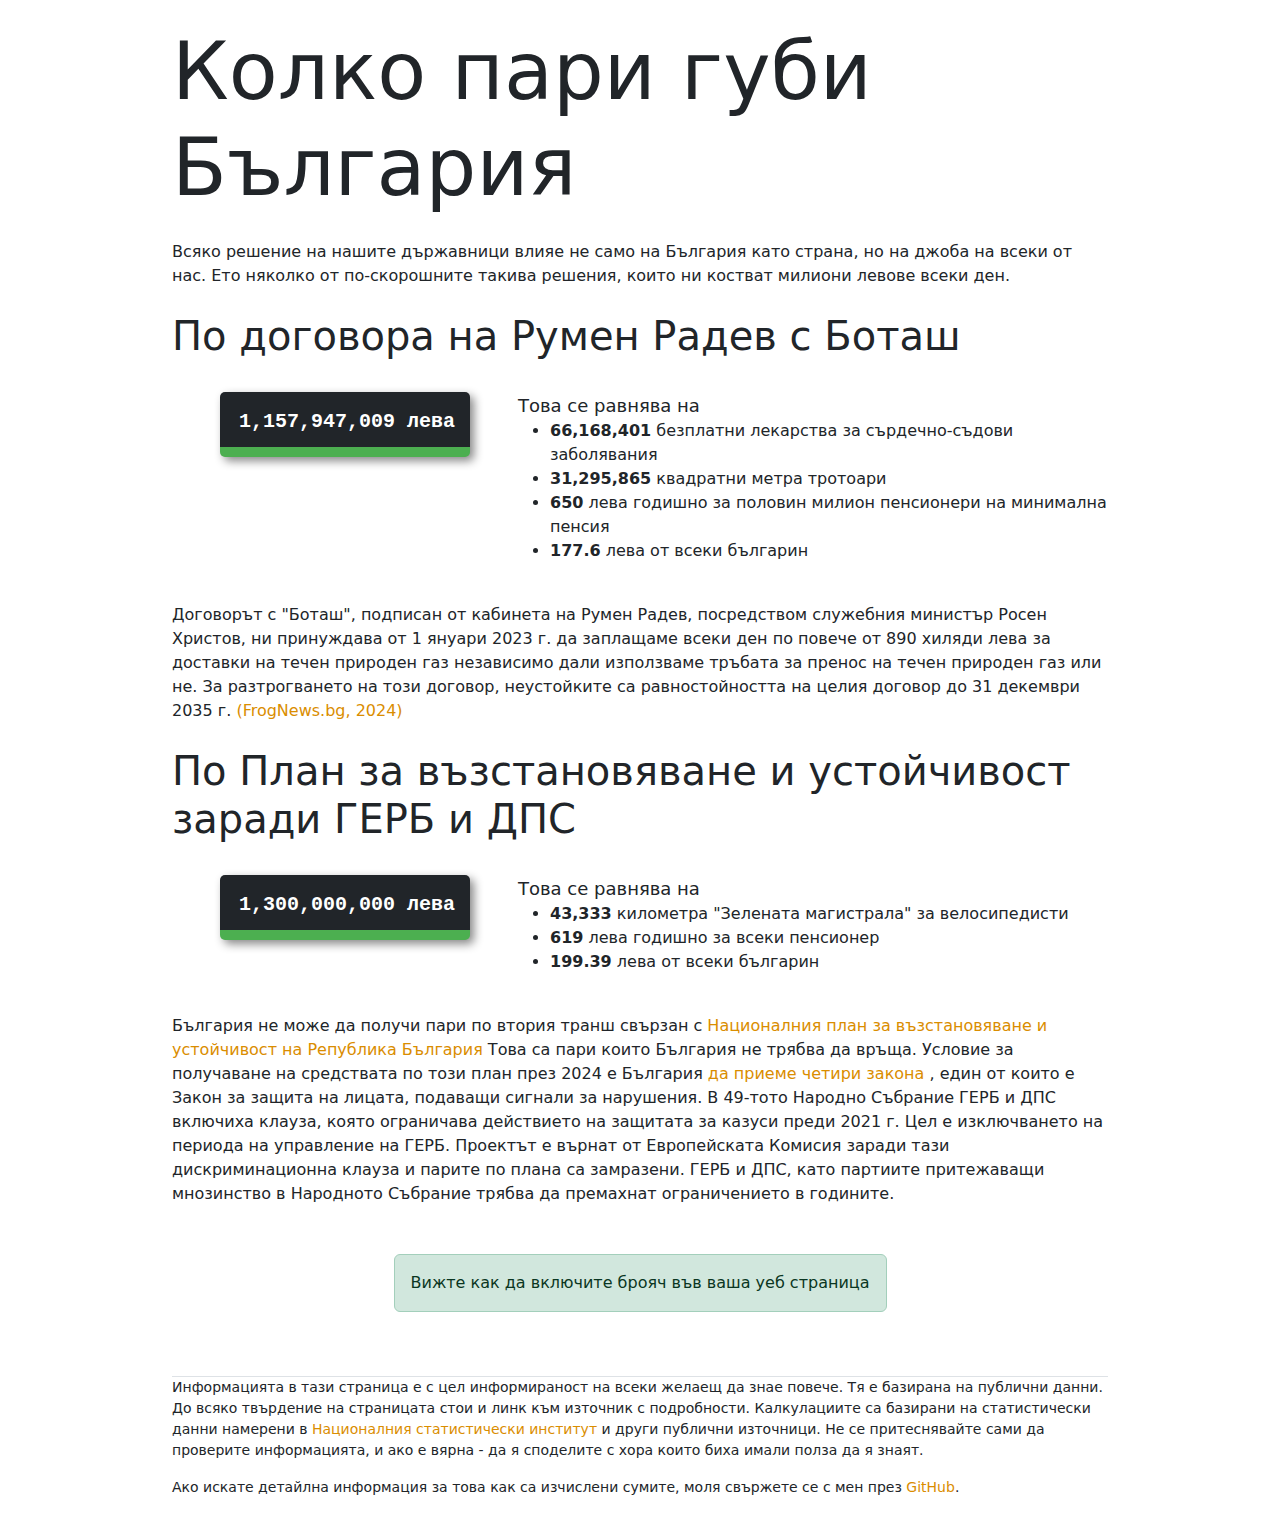
<file: index.html>
<!DOCTYPE html>
<html>

<head>
    <title>Колко пари губи България</title>
    <link href="https://cdn.jsdelivr.net/npm/bootstrap@5.3.3/dist/css/bootstrap.min.css" rel="stylesheet" integrity="sha384-QWTKZyjpPEjISv5WaRU9OFeRpok6YctnYmDr5pNlyT2bRjXh0JMhjY6hW+ALEwIH" crossorigin="anonymous">
    <link rel="stylesheet" type="text/css" href="main.css?v=0.3">
    <link rel="stylesheet" type="text/css" href="widget.css?v=0.3">

    <script src="main.js?v=0.2"></script>
</head>

<body>
    <div class="container" style="max-width: 960px;">

        <h1 class="display-1 my-4">Колко пари губи България</h1>
        <div>
            Всяко решение на нашите държавници влияе не само на България като страна, но на джоба на всеки от нас.
            Ето няколко от по-скорошните такива решения, които ни костват милиони левове всеки ден.
        </div>

        <h2 class="display-6 mt-4">По договора на Румен Радев с Боташ</h2>
        <div class="d-flex justify-content-between align-items-start">
            <div class="counter my-4 ms-5 hover-text">
                <strong id="botas-total">-</strong>
                <span>лева</span>
                <span class="tooltip-text">Това е сумата, която България е платила по договора с Боташ до този момент</span>
            </div>
            <div class="flex-grow-1 my-4 ms-5">
                <div class="sub-title">Това се равнява на</div>
                <ul>
                    <li>
                        <strong id="botas-medication">-</strong>
                        <span>безплатни лекарства за сърдечно-съдови заболявания</span>
                    </li>
                    <li>
                        <strong id="botas-sidewalks">-</strong>
                        <span>квадратни метра тротоари</span>
                    </li>
                    <li>
                        <strong id="botas-pensioners">-</strong>
                        <span>лева годишно за половин милион пенсионери на минимална пенсия</span>
                    </li>
                    <li>
                        <strong id="botas-per-capita">-</strong>
                        <span>лева от всеки българин</span>
                    </li>
                </ul>
            </div>
        </div>
        <div>
            <div>
                Договорът с "Боташ", подписан от кабинета на Румен Радев, посредством служебния министър Росен Христов,
                ни принуждава от 1 януари 2023 г. да заплащаме всеки ден по повече от 890 хиляди лева за доставки на течен
                природен газ независимо дали използваме тръбата за пренос на течен природен газ или не. За разтрогването
                на този договор, неустойките са равностойността на целия договор до 31 декември 2035 г.
                <a href="https://frognews.bg/files/57_aismo_na_al_aalinov_do_a_alateva_s_prilozheno_ap_240411_105723.pdf" target="_blank">(FrogNews.bg, 2024)</a>
            </div>
        </div>


        <h2 class="display-6 mt-4">По План за възстановяване и устойчивост заради ГЕРБ и ДПС</h2>
        <div class="d-flex justify-content-between align-items-start">
            <div class="counter my-4 ms-5 hover-text">
                <strong id="amount-nrrp">-</strong>
                <span>лева</span>
                <span class="tooltip-text">Пропусната сума по втори транш на Плана за възстановяване и устойчивост</span>
            </div>
            <div class="flex-grow-1 my-4 ms-5">
                <div class="sub-title">Това се равнява на</div>
                <ul>
                    <li>
                        <strong id="amount-green-highway" class="">-</strong>
                        <span>километра "Зелената магистрала" за велосипедисти</span>
                    </li>
                    <li>
                        <strong id="nnrp-pensioners">-</strong>
                        <span>лева годишно за всеки пенсионер</span>
                    </li>
                    <li>
                        <strong id="nrrp-per-capita">-</strong>
                        <span>лева от всеки българин</span>
                    </li>
                </ul>
            </div>
        </div>
        <div>
            <div>
                България не може да получи пари по втория транш свързан с
                <a href="https://www.mlsp.government.bg/natsionalen-plan-za-vzstanovyavane" target="_blank">
                    Националния план за възстановяване и устойчивост на Република България
                </a>
                Това са пари които България не трябва да връща. Условие за получаване на средствата по този план през 2024 е България
                <a href="https://www.bgonair.bg/a/2-bulgaria/343001-gubim-13-mlrd-lv-ako-ns-ne-prieme-speshno-4-zakonodatelni-merki-po-pvu" target="_blank">
                    да приеме четири закона
                </a>
                , един от които е Закон за защита на лицата, подаващи сигнали за нарушения. В 49-тото Народно Събрание ГЕРБ и ДПС включиха
                клауза, която ограничава действието на защитата за казуси преди 2021 г. Цел е изключването на периода на управление на ГЕРБ.
                Проектът е върнат от Европейската Комисия заради тази дискриминационна клауза и парите по плана са замразени. ГЕРБ и ДПС,
                като партиите притежаващи мнозинство в Народното Събрание трябва да премахнат ограничението в годините.
            </div>
        </div>

        <div class="d-flex justify-content-center">
            <a href="./examples.html" style="text-decoration: none;" title="Кликнете за да разберете как">
                <div class="alert alert-success mt-5" role="alert">
                    Вижте как да включите брояч във ваша уеб страница
                </div>
            </a>
        </div>
    </div>

    <footer class="container" style="max-width: 960px;">
        <div class="small mt-5 border-top">
            Информацията в тази страница е с цел информираност на всеки желаещ да знае повече. Тя е базирана на публични данни.
            До всяко твърдение на страницата стои и линк към източник с подробности. Калкулациите са базирани на статистически данни
            намерени в <a href="https://www.nsi.bg/">Националния статистически институт</a> и други публични източници.
            Не се притеснявайте сами да проверите информацията, и ако е вярна - да я споделите с хора които биха имали полза да я знаят.
        </div>
        <div class="small my-3">
            Ако искате детайлна информация за това как са изчислени сумите, моля свържете се с мен през <a href="https://github.com/miroj" target="_blank">GitHub</a>.
        </div>
    </footer>
</body>

</html>
</file>
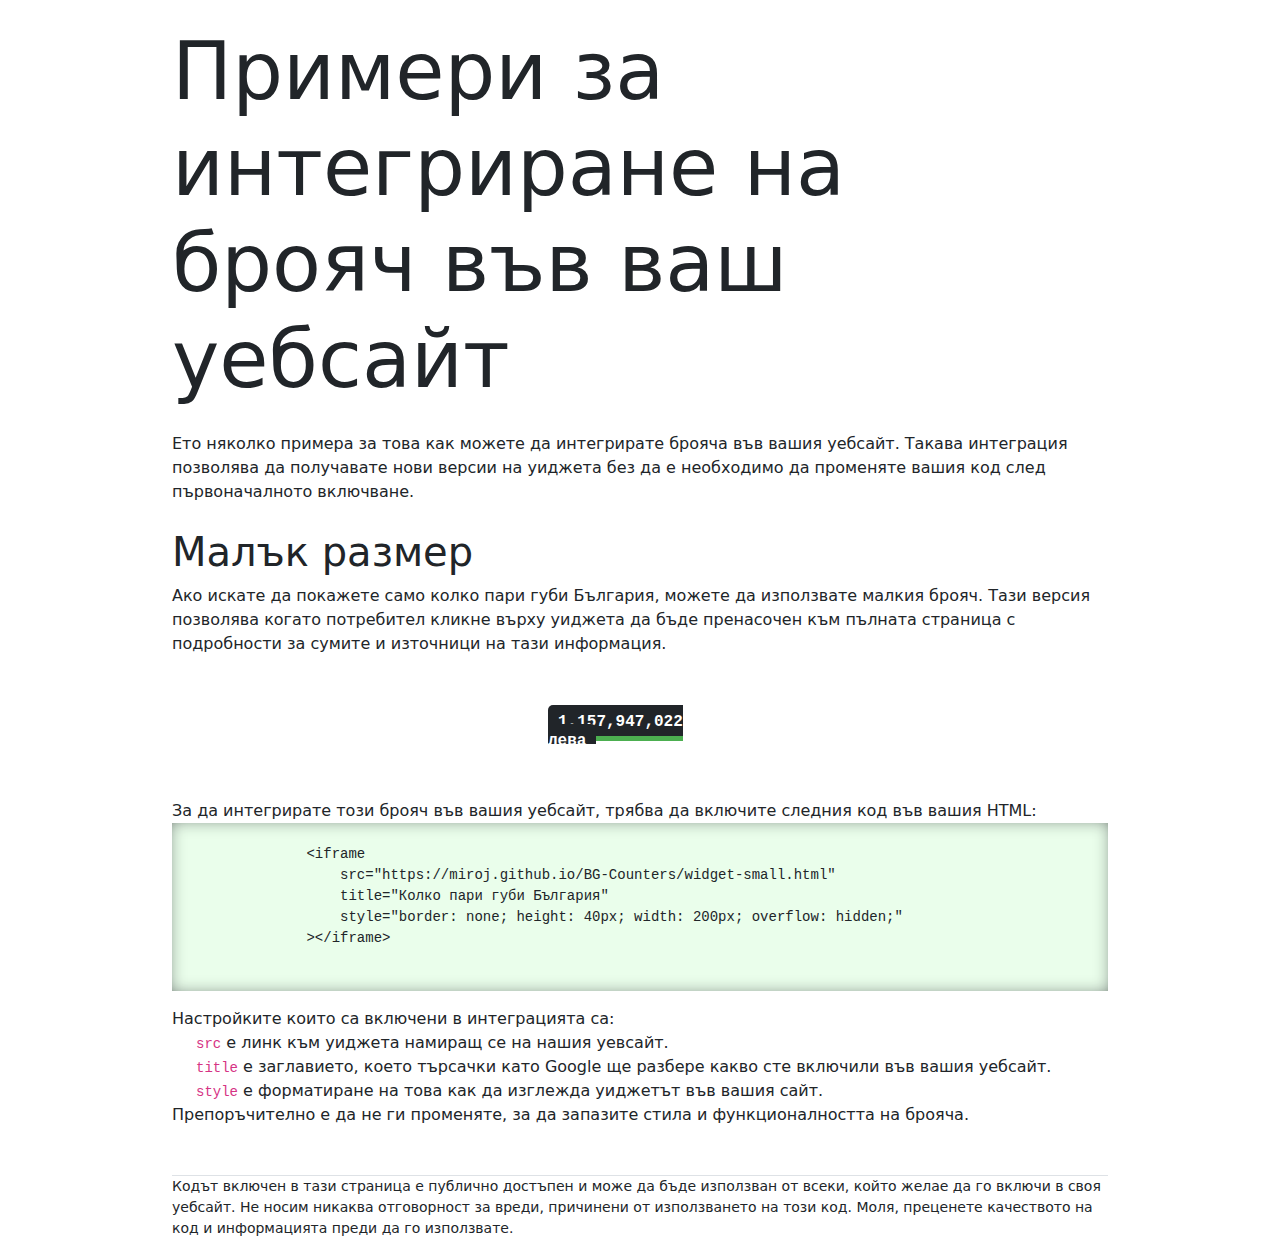
<file: examples.html>
<!DOCTYPE html>
<html>

<head>
    <title>Widget examples</title>

    <link href="https://cdn.jsdelivr.net/npm/bootstrap@5.3.3/dist/css/bootstrap.min.css" rel="stylesheet" integrity="sha384-QWTKZyjpPEjISv5WaRU9OFeRpok6YctnYmDr5pNlyT2bRjXh0JMhjY6hW+ALEwIH" crossorigin="anonymous">
    <link rel="stylesheet" type="text/css" href="main.css?v=0.3">
</head>

<body>
    <div class="container" style="max-width: 960px;">
        <h1 class="display-1 my-4">Примери за интегриране на брояч във ваш уебсайт</h1>
        <div>
            Ето няколко примера за това как можете да интегрирате брояча във вашия уебсайт. Такава интеграция позволява да получавате
            нови версии на уиджета без да е необходимо да променяте вашия код след първоначалното включване.
        </div>

        <h2 class="display-6 mt-4">Малък размер</h2>
        <div>
            Ако искате да покажете само колко пари губи България, можете да използвате малкия брояч.
            Тази версия позволява когато потребител кликне върху уиджета да бъде пренасочен към пълната страница с подробности
            за сумите и източници на тази информация.
        </div>
        <div class="text-center my-5">
            <iframe src="./widget-small.html" title="Колко пари губи България" style="border: none; height: 40px; width: 200px; overflow: hidden;"></iframe>
        </div>
        <div>
            За да интегрирате този брояч във вашия уебсайт, трябва да включите следния код във вашия HTML:
        </div>
        <pre>
            <code>
                &lt;iframe
                    src="https://miroj.github.io/BG-Counters/widget-small.html"
                    title="Колко пари губи България"
                    style="border: none; height: 40px; width: 200px; overflow: hidden;"
                &gt;&lt;/iframe&gt;
            </code>
        </pre>
        <div>
            Настройките които са включени в интеграцията са:
        </div>
        <div class="ms-4">
            <code>src</code> е линк към уиджета намиращ се на нашия уевсайт.<br>
            <code>title</code> е заглавието, което търсачки като Google ще разбере какво сте включили във вашия уебсайт.<br>
            <code>style</code> е форматиране на това как да изглежда уиджетът във вашия сайт.<br>
        </div>

        <div>
            Препоръчително е да не ги променяте, за да запазите стила и функционалността на брояча.
        </div>
    </div>

    <footer class="container" style="max-width: 960px;">
        <div class="small mt-5 border-top">
            Кодът включен в тази страница е публично достъпен и може да бъде използван от всеки, който желае да го включи в своя уебсайт.
            Не носим никаква отговорност за вреди, причинени от използването на този код. Моля, преценете качеството на код и информацията
            преди да го използвате.
        </div>
    </footer>
</body>

</html>
</file>
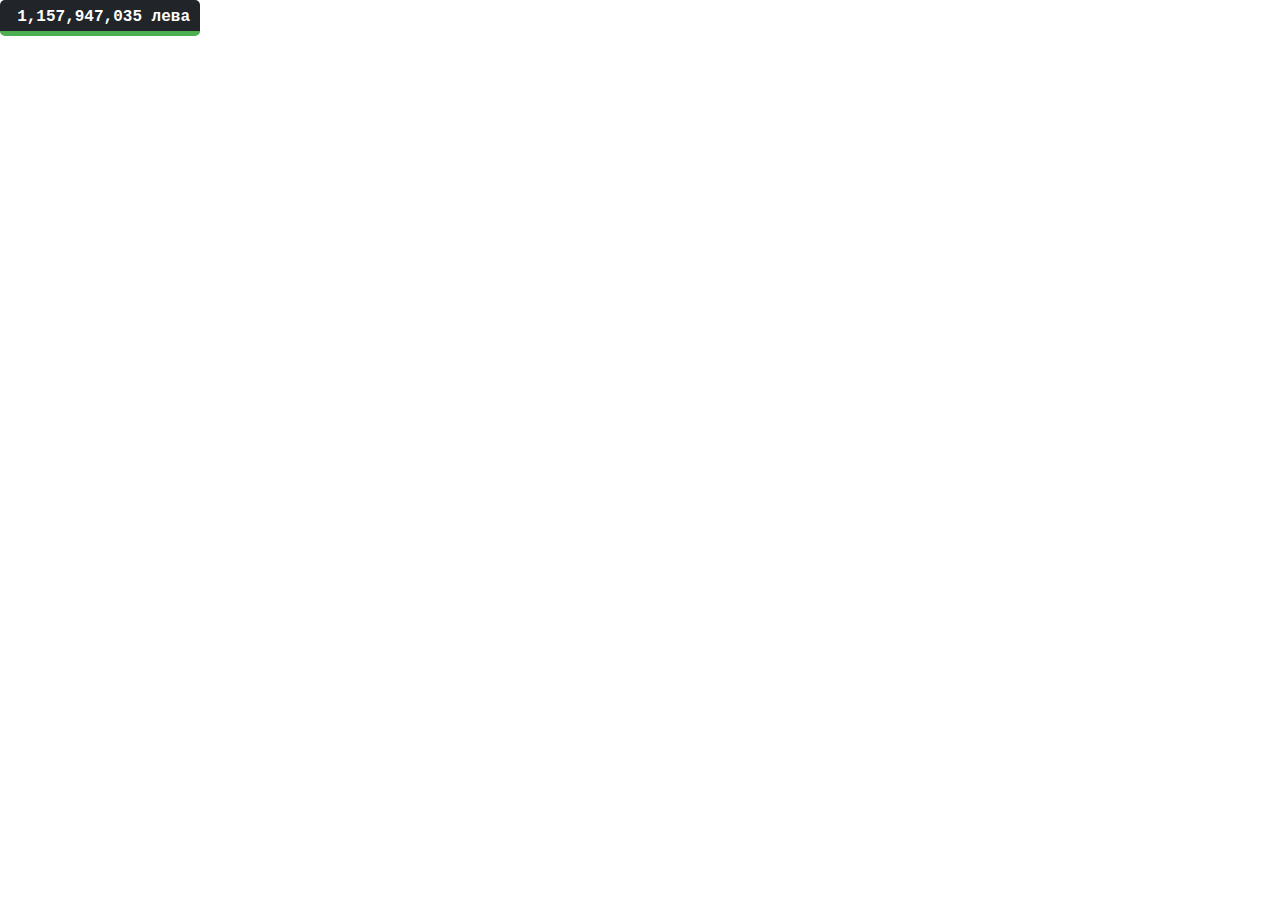
<file: widget-full.html>
<!DOCTYPE html>
<html>

<head>
    <title>Колко пари губи България</title>
    <style>
        body {
            margin: 0;
        }
        .counter {
            color: #fff;
            background-color: #212529;
            font-size: 16px;
            font-weight: bold;
            font-family: 'Courier New', Courier, monospace;
            text-align: right;
            border-radius: 5px;
            padding: 8px 10px 5px;
            min-width: 180px;
            border-bottom: solid 5px #4caf50;
        }
        a.counter {
            text-decoration: none;
        }

        .hover-text {
            position: relative;
            display: inline-block;
        }

        .hover-text .tooltip-text {
            visibility: hidden;
            opacity: 0;
            position: absolute;
            top: -50px;
            left: 0;
            min-width: 180px;
            font-size: 12px;
            font-family: 'Segoe UI', 'Open Sans', 'Helvetica Neue', sans-serif;
            font-weight: 400;
            text-align: left;
            background-color: #2d682f;
            border-bottom-left-radius: 5px;
            border-bottom-right-radius: 5px;
            box-shadow: 4px 4px 10px #888;
            border-bottom: solid 5px #4caf50;
            color: #fff;
            padding: 5px 5px 5px 10px;
            z-index: 1;
            transition: opacity 1s, top 0.5s;
        }

            .hover-text:hover .tooltip-text {
                top: 31px;
                visibility: visible;
                opacity: 1;
            }

            .hover-text .tooltip-text ul {
                text-indent: -15px;
                list-style-type: none;
                padding-inline-start: 15px;
            }

    </style>
    <script>
        const startDateBotas = new Date('2023-01-01');
        const amountBotasPerDay = 9.145 * 53_200 * 1.83; // leva per day
        const amountPerSecond = amountBotasPerDay / (24 * 60 * 60); // leva per second
        const bgPopulation = 6_519_789;

        setInterval(() => {
            const currentBotasAmount = calculateBotasAmounts();

            // Set the amount of BOTAS
            const divCounter = document.getElementById('botas-total');
            if (divCounter) {
                divCounter.innerHTML = currentBotasAmount.toLocaleString();
            }
            // Set the amount of medication
            const divMedication = document.getElementById('botas-medication');
            if (divMedication) {
                const medicationUnits = Math.round(currentBotasAmount / 17.5);
                divMedication.innerHTML = medicationUnits.toLocaleString();
            }
            // Set the amount of sidewalks
            const divSidewalks = document.getElementById('botas-sidewalks');
            if (divSidewalks) {
                const sidewalks = Math.round(currentBotasAmount / 37);
                divSidewalks.innerHTML = sidewalks.toLocaleString();
            }
            // Set amount for pensioners
            const divBotasPensioners = document.getElementById('botas-pensioners');
            if (divBotasPensioners) {
                const pensioners = Math.round((amountBotasPerDay * 365) / 500_000);
                divBotasPensioners.innerHTML = pensioners.toLocaleString();
            }
        }, 200);

        const calculateBotasAmounts = () => {
            const now = new Date();
            const elapsedSeconds = Math.abs(now.getTime() - startDateBotas.getTime()) / 1000;

            return Math.round(amountPerSecond * elapsedSeconds);
        };
    </script>
</head>

<body>
    <div>
        <a class="counter hover-text" href="https://miroj.github.io/BG-Counters/" target="_blank">
            <strong id="botas-total">-</strong>
            <span>лева</span>
            <div class="tooltip-text">
                Това е сумата, която България е платила до този момент по договора с "Боташ", подписан от кабинета на Румен Радев, посредством служебния министър Росен Христов. Това се равнява на:
                <ul>
                    <li>
                        <strong id="botas-medication">-</strong>
                        <span>безплатни лекарства за сърдечно-съдови заболявания</span>
                    </li>
                    <li>
                        <strong id="botas-sidewalks">-</strong>
                        <span>квадратни метра тротоари</span>
                    </li>
                    <li>
                        <strong id="botas-pensioners">-</strong>
                        <span>лева годишно за половин милион пенсионери на минимална пенсия</span>
                    </li>
                </ul>
            </div>
        </a>
    </div>
</body>

</html>
</file>
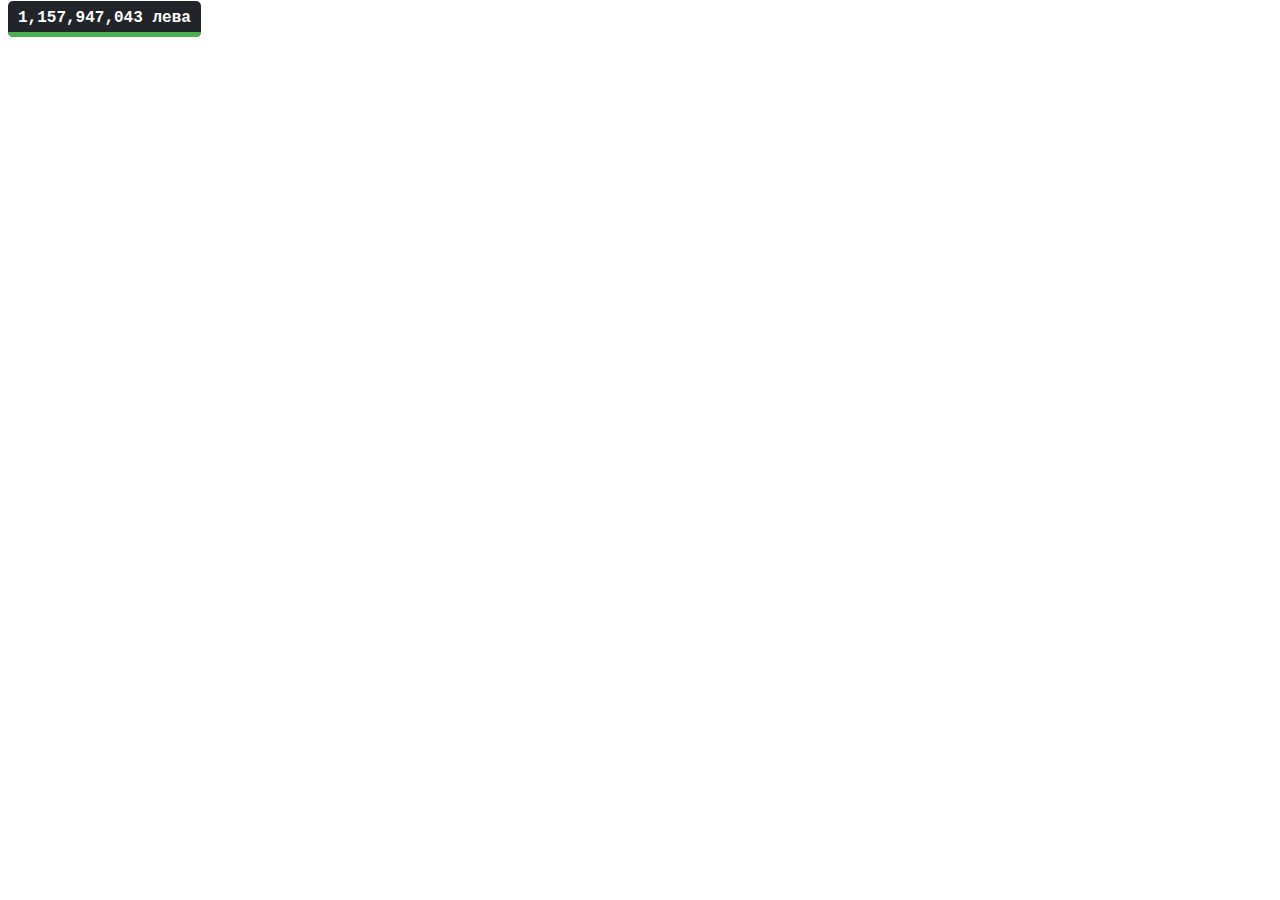
<file: widget-small.html>
<!DOCTYPE html>
<html>

<head>
    <title>Колко пари губи България</title>
    <style>
        .counter {
            color: #fff;
            background-color: #212529;
            font-size: 16px;
            font-weight: bold;
            font-family: 'Courier New', Courier, monospace;
            text-align: right;
            text-decoration: none;
            border-radius: 5px;
            padding: 8px 10px 5px;
            min-width: 180px;
            border-bottom: solid 5px #4caf50;
        }

    </style>
    <script>
        const startDateBotas = new Date('2023-01-01');
        const amountBotasPerDay = 9.145 * 53_200 * 1.83; // leva per day
        const amountPerSecond = amountBotasPerDay / (24 * 60 * 60); // leva per second
        const bgPopulation = 6_519_789;

        setInterval(() => {
            const currentBotasAmount = calculateBotasAmounts();

            // Set the amount of BOTAS
            const divCounter = document.getElementById('botas-total');
            if (divCounter) {
                divCounter.innerHTML = currentBotasAmount.toLocaleString();
            }
            // Set the amount of medication
            const divMedication = document.getElementById('botas-medication');
            if (divMedication) {
                const medicationUnits = Math.round(currentBotasAmount / 17.5);
                divMedication.innerHTML = medicationUnits.toLocaleString();
            }
            // Set the amount of sidewalks
            const divSidewalks = document.getElementById('botas-sidewalks');
            if (divSidewalks) {
                const sidewalks = Math.round(currentBotasAmount / 37);
                divSidewalks.innerHTML = sidewalks.toLocaleString();
            }
            // Set amount for pensioners
            const divBotasPensioners = document.getElementById('botas-pensioners');
            if (divBotasPensioners) {
                const pensioners = Math.round((amountBotasPerDay * 365) / 500_000);
                divBotasPensioners.innerHTML = pensioners.toLocaleString();
            }
        }, 200);

        const calculateBotasAmounts = () => {
            const now = new Date();
            const elapsedSeconds = Math.abs(now.getTime() - startDateBotas.getTime()) / 1000;

            return Math.round(amountPerSecond * elapsedSeconds);
        };
    </script>
</head>

<body>
    <div>
        <a class="counter hover-text" href="https://miroj.github.io/BG-Counters/" target="_blank" title="Кликнете за подробности">
            <strong id="botas-total">-</strong>
            <span>лева</span>
        </a>
    </div>
</body>

</html>
</file>
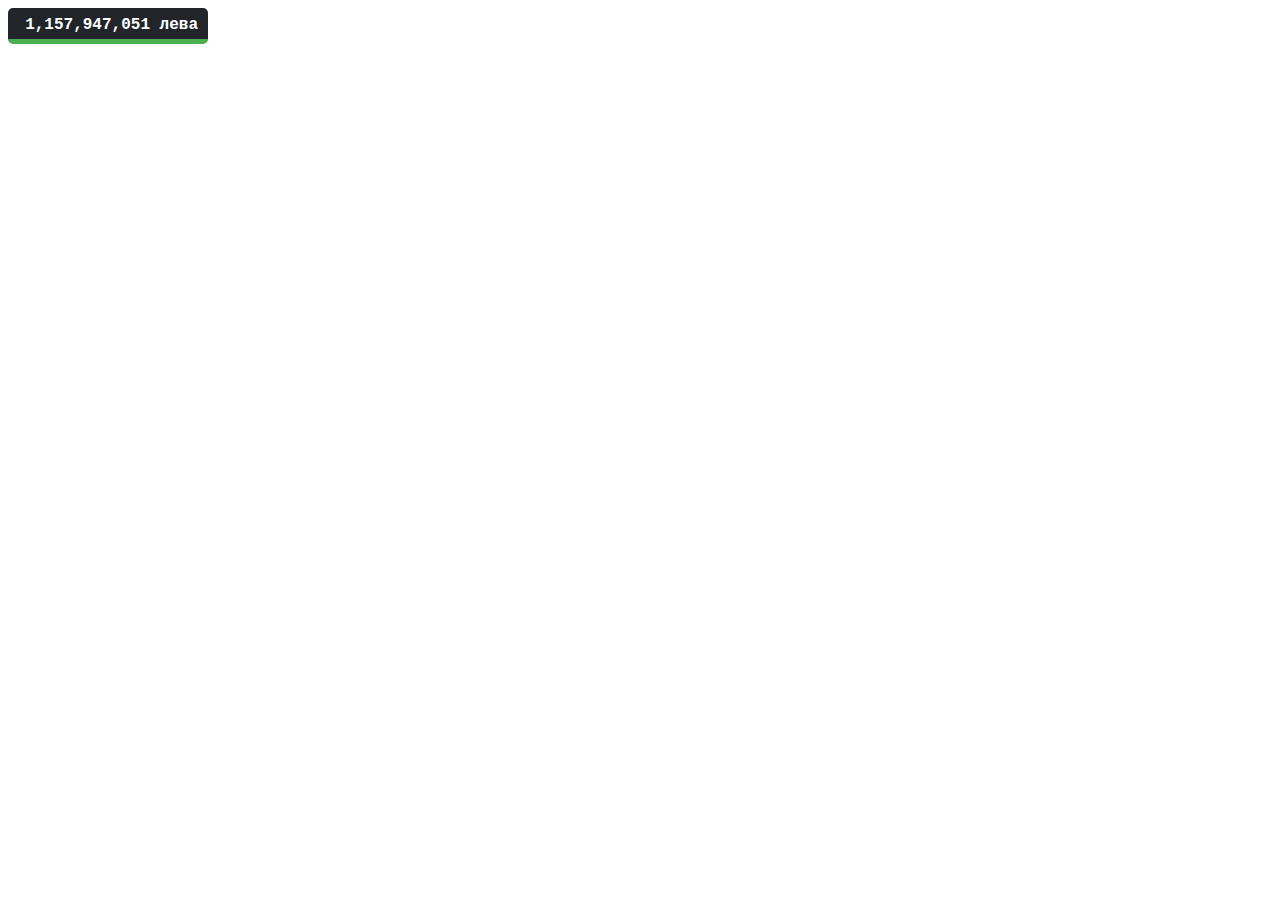
<file: widget.html>
<!DOCTYPE html>
<html>

<head>
    <title>Колко пари губи България</title>
    <style>
        .counter {
            color: #fff;
            background-color: #212529;
            font-size: 16px;
            font-weight: bold;
            font-family: 'Courier New', Courier, monospace;
            text-align: right;
            border-radius: 5px;
            padding: 8px 10px 5px;
            min-width: 180px;
            border-bottom: solid 5px #4caf50;
        }

        .hover-text {
            position: relative;
            display: inline-block;
        }

        .hover-text .tooltip-text {
            visibility: hidden;
            opacity: 0;
            position: absolute;
            top: -50px;
            left: 0;
            min-width: 180px;
            font-size: 12px;
            font-family: 'Segoe UI', 'Open Sans', 'Helvetica Neue', sans-serif;
            font-weight: 400;
            text-align: left;
            background-color: #2d682f;
            border-bottom-left-radius: 5px;
            border-bottom-right-radius: 5px;
            box-shadow: 4px 4px 10px #888;
            border-bottom: solid 5px #4caf50;
            color: #fff;
            padding: 5px 5px 5px 10px;
            z-index: 1;
            transition: opacity 1s, top 0.5s;
        }

            .hover-text:hover .tooltip-text {
                top: 31px;
                visibility: visible;
                opacity: 1;
            }

            .hover-text .tooltip-text ul {
                text-indent: -15px;
                list-style-type: none;
                padding-inline-start: 15px;
            }

    </style>
    <script>
        const startDateBotas = new Date('2023-01-01');
        const amountBotasPerDay = 9.145 * 53_200 * 1.83; // leva per day
        const amountPerSecond = amountBotasPerDay / (24 * 60 * 60); // leva per second
        const bgPopulation = 6_519_789;

        setInterval(() => {
            const currentBotasAmount = calculateBotasAmounts();

            // Set the amount of BOTAS
            const divCounter = document.getElementById('botas-total');
            if (divCounter) {
                divCounter.innerHTML = currentBotasAmount.toLocaleString();
            }
            // Set the amount of medication
            const divMedication = document.getElementById('botas-medication');
            if (divMedication) {
                const medicationUnits = Math.round(currentBotasAmount / 17.5);
                divMedication.innerHTML = medicationUnits.toLocaleString();
            }
            // Set the amount of sidewalks
            const divSidewalks = document.getElementById('botas-sidewalks');
            if (divSidewalks) {
                const sidewalks = Math.round(currentBotasAmount / 37);
                divSidewalks.innerHTML = sidewalks.toLocaleString();
            }
            // Set amount for pensioners
            const divBotasPensioners = document.getElementById('botas-pensioners');
            if (divBotasPensioners) {
                const pensioners = Math.round((amountBotasPerDay * 365) / 500_000);
                divBotasPensioners.innerHTML = pensioners.toLocaleString();
            }
        }, 200);

        const calculateBotasAmounts = () => {
            const now = new Date();
            const elapsedSeconds = Math.abs(now.getTime() - startDateBotas.getTime()) / 1000;

            return Math.round(amountPerSecond * elapsedSeconds);
        };
    </script>
</head>

<body>
    <div>
        <div class="counter hover-text">
            <strong id="botas-total">-</strong>
            <span>лева</span>
            <div class="tooltip-text">
                Това е сумата, която България е платила до този момент по договора с "Боташ", подписан от кабинета на Румен Радев, посредством служебния министър Росен Христов. Това се равнява на:
                <ul>
                    <li>
                        <strong id="botas-medication">-</strong>
                        <span>безплатни лекарства за сърдечно-съдови заболявания</span>
                    </li>
                    <li>
                        <strong id="botas-sidewalks">-</strong>
                        <span>квадратни метра тротоари</span>
                    </li>
                    <li>
                        <strong id="botas-pensioners">-</strong>
                        <span>лева годишно за половин милион пенсионери на минимална пенсия</span>
                    </li>
                </ul>
            </div>
        </div>
    </div>
</body>

</html>
</file>
<file: main.css>
pre {
    background-color: #eafeeb;
    box-shadow: inset 0 0 20px -8px;
}

a {
    color: #da8d00;
    text-decoration: none;
}

footer {
    margin-bottom: 20px;
}
</file>
<file: widget.css>
.counter {
    color: #fff;
    background-color: #212529;
    font-size: 20px;
    font-weight: bold;
    font-family: 'Courier New', Courier, monospace;
    text-align: right;
    border-radius: 5px;
    padding: 15px 15px 10px;
    box-shadow: 4px 4px 10px #888;
    min-width: 250px;
    border-bottom: solid 10px #4caf50;
}

.sub-title {
    font-weight: 500;
    font-size: 18px;
}

.hover-text {
    position: relative;
    display: inline-block;
}

.hover-text .tooltip-text {
    font-size: 1rem;
    font-family: 'Segoe UI', Ubuntu, 'Open Sans', 'Helvetica Neue', sans-serif;
    font-weight: 400;
    visibility: hidden;
    width: fit-content;
    max-width: 300px;
    background-color: #2d682f;
    border-radius: 8px;
    box-shadow: 4px 4px 10px #888;
    color: #fff;
    text-align: center;
    padding: 5px 10px;
    position: absolute;
    z-index: 1;
    bottom: 125%;
    left: 50%;
    margin-left: -60px;
    opacity: 0;
    transition: opacity 0.3s;
}

.hover-text:hover .tooltip-text {
    visibility: visible;
    opacity: 1;
}
</file>
